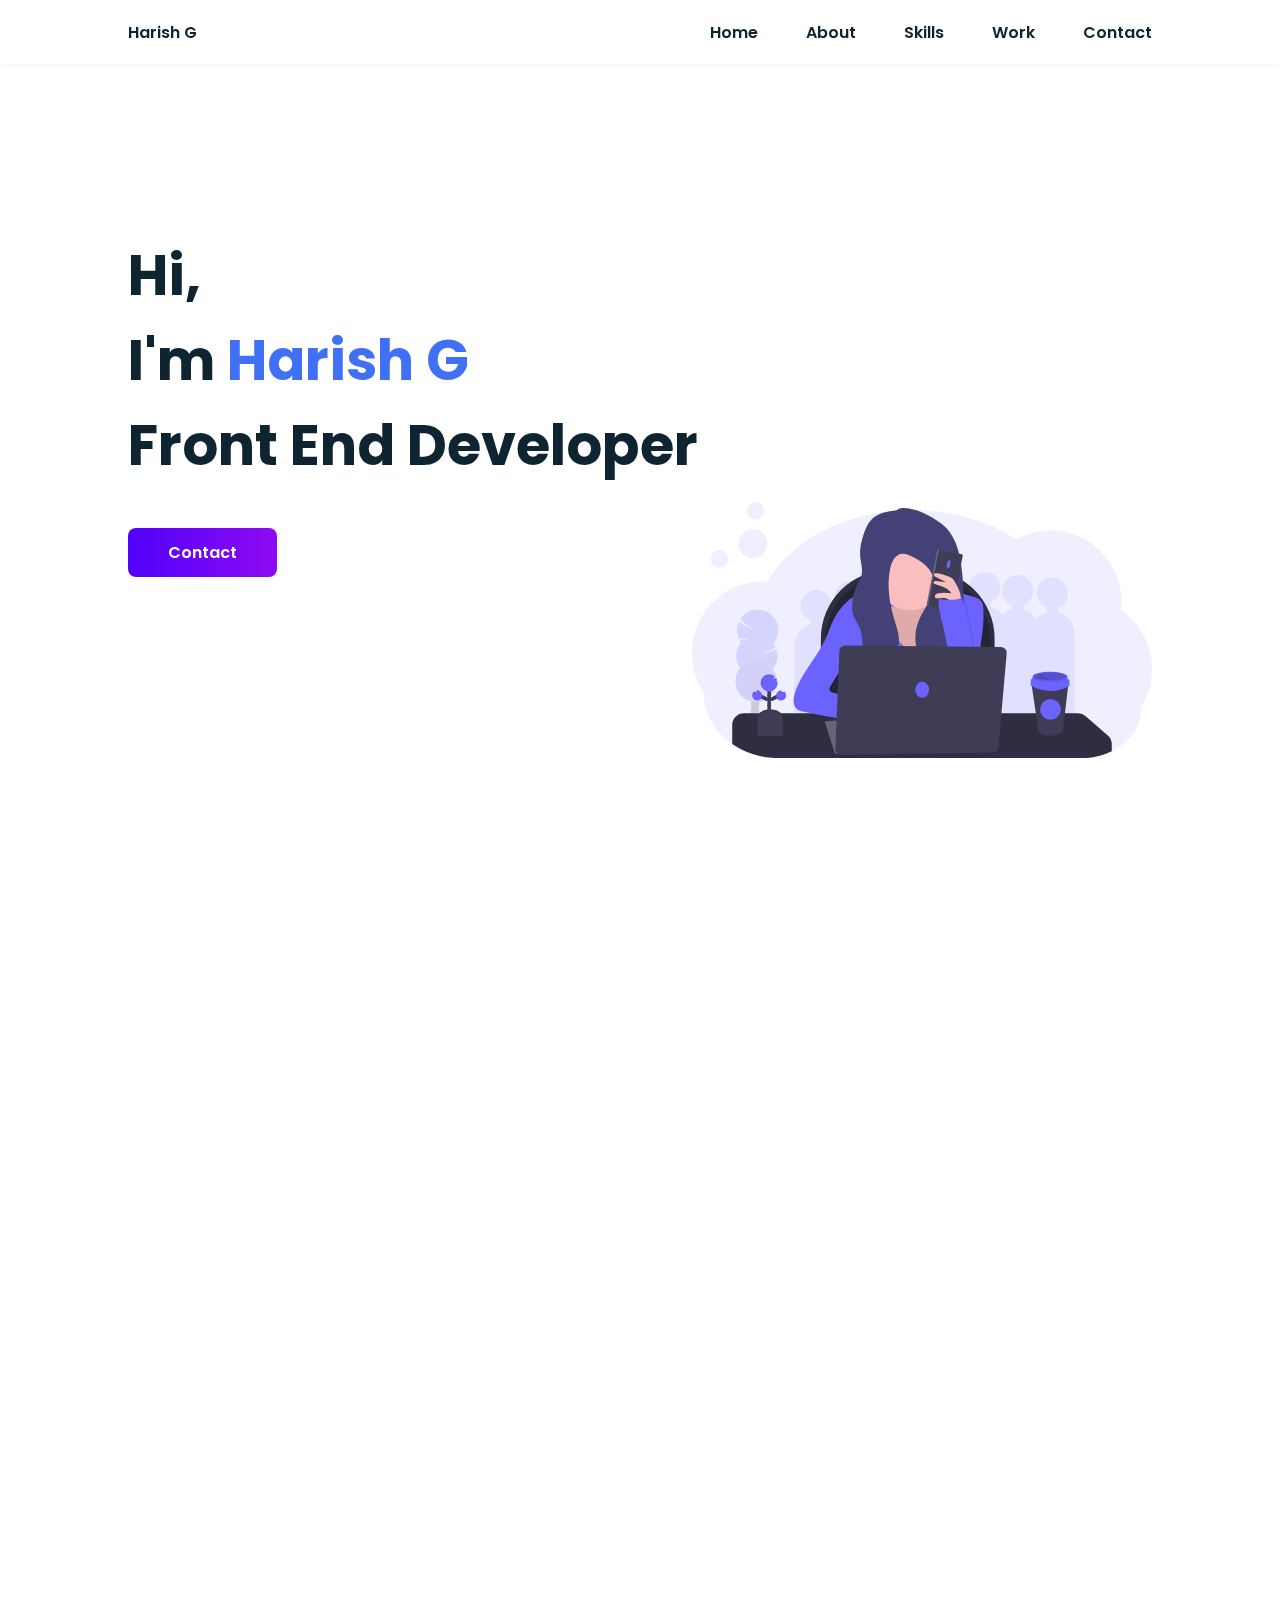
<file: Task 2 - Portfolio/index.html>
<!DOCTYPE html>
<html lang="en">
  <head>
    <meta charset="UTF-8" />
    <meta http-equiv="X-UA-Compatible" content="IE=edge" />
    <meta name="viewport" content="width=device-width, initial-scale=1.0" />
    <title>Harish G Portfolio</title>
    <link rel="stylesheet" href="./assets/css/styles.css" />
    <link
      rel="stylesheet"
      href="https://unpkg.com/boxicons@latest/css/boxicons.min.css"
    />
    <link href="https://unpkg.com/aos@2.3.1/dist/aos.css" rel="stylesheet" />
  </head>
  <body>
    <!-- Header Section -->
    <header class="header">
      <nav class="nav bd_grid">
        <div>
          <a href="#" class="nav_logo">Harish G</a>
        </div>

        <div class="nav_menu" id="nav_menu">
          <ul class="nav_list">
            <li class="nav_items">
              <a href="#home" class="nav_link active">Home</a>
            </li>
            <li class="nav_items">
              <a href="#about" class="nav_link active">About</a>
            </li>
            <li class="nav_items">
              <a href="#skills" class="nav_link active">Skills</a>
            </li>
            <li class="nav_items">
              <a href="#work" class="nav_link active">Work</a>
            </li>
            <li class="nav_items">
              <a href="#contact" class="nav_link active">Contact</a>
            </li>
          </ul>
        </div>

        <div class="nav_toggle" id="nav_toggle">
          <i class="bx bx-menu-alt-right"></i>
        </div>
      </nav>
    </header>

    <main class="main">
      <!-- HOME SECTION -->
      <section class="home bd_grid" id="home">
        <div class="home_data" data-aos="fade-down">
          <h1 class="home_title">
            Hi, <br />I'm <span class="home_title-color">Harish G</span
            ><br />Front End Developer
          </h1>
          <a href="#contact" class="button"> Contact</a>
        </div>

        <div class="home_social">
          <a href="https://www.facebook.com/harishew" class="home_social-icon" data-aos="fade-down"
            ><i class="bx bxl-facebook-circle"></i
          ></a>
          <a
            href="https://www.instagram.com/harish_g24/"
            class="home_social-icon"
            data-aos="fade-down"
            data-aos-delay="250"
            ><i class="bx bxl-instagram"></i
          ></a>
          <a
            href="https://twitter.com/harish_g24"
            class="home_social-icon"
            data-aos="fade-down"
            data-aos-delay="300"
            ><i class="bx bxl-twitter"></i
          ></a>
          <a
            href="https://github.com/VcodeGen"
            class="home_social-icon"
            data-aos="fade-down"
            data-aos-delay="350"
            ><i class="bx bxl-github"></i
          ></a>
        </div>

        <div class="home_img" data-aos="fade-down" data-aos-delay="500">
          <svg
            id="a154b3ae-224e-4b43-86b8-0ffeb27982c5"
            data-name="Layer 1"
            xmlns="http://www.w3.org/2000/svg"
            viewBox="0 0 1144 637"
          >
            <title>working remotely</title>
            <path
              d="M1172,547.81a180.56,180.56,0,0,1-26.12,93.88c0,34.62-16.14,66-42.32,88.87a144.74,144.74,0,0,1-21.08,15.28c-.3.19-.61.37-.92.55-.56.33-1.12.66-1.69,1l-.53.31h0c-2.39,1.35-4.83,2.65-7.32,3.87a165.67,165.67,0,0,1-73.76,17H245.17q-9,0-17.84-.72a211.15,211.15,0,0,1-61.06-14.14q-5.72-2.26-11.22-4.86-2.62-1.23-5.19-2.53c-1.07-.54-2.14-1.1-3.2-1.66A190.5,190.5,0,0,1,128,733.32a183.89,183.89,0,0,1-15.8-12.12C78.17,692,57.12,651.59,57.12,607A180.5,180.5,0,0,1,28,508.32c0-99.14,79.24-179.51,177-179.51,3,0,6,.09,9,.25.43,0,.85,0,1.28.06,16.48-28.09,38.51-53.9,65-76.62,72.24-61.9,177.82-100.92,295.43-100.92,98.82,0,189.15,27.55,258.34,73.07A174.18,174.18,0,0,1,920,202.1c97.74,0,177,80.37,177,179.51a184.9,184.9,0,0,1-1,18.78A180,180,0,0,1,1172,547.81Z"
              transform="translate(-28 -131.5)"
              fill="#6c63ff"
              opacity="0.1"
            />
            <path
              d="M938.69,405.47V394.74a39.05,39.05,0,1,0-29.38,0v10.73A55,55,0,0,0,883.77,421a55.08,55.08,0,0,0-31.08-22.52V387.74a39.05,39.05,0,1,0-29.38,0v10.73a55,55,0,0,0-23.21,13.16,55.08,55.08,0,0,0-29.41-20.16V380.74a39.05,39.05,0,1,0-29.38,0v10.73a55,55,0,0,0-26,16.06,55.09,55.09,0,0,0-36.57-33.06V363.74a39.05,39.05,0,1,0-29.38,0v10.73a55,55,0,0,0-40,47.77,54.62,54.62,0,0,0-16.57-7.77V403.74a39.05,39.05,0,1,0-29.38,0v10.73a55.18,55.18,0,0,0-34.66,28.7,54.58,54.58,0,0,0-15-6.7V425.74a39.05,39.05,0,1,0-29.38,0v10.73a54.29,54.29,0,0,0-14.21,6.22,55.14,55.14,0,0,0-34.41-28.22V403.74a39.05,39.05,0,1,0-29.38,0v10.73a55.1,55.1,0,0,0-35.87,31.36,55,55,0,0,0-18.75-9.36V425.74a39.05,39.05,0,1,0-29.38,0v10.73a55,55,0,0,0-40.31,53v248H392v-22h52v22H554v-22h79v-40h68v17h82v7h86v7H979v-248A55,55,0,0,0,938.69,405.47Z"
              transform="translate(-28 -131.5)"
              fill="#6c63ff"
              opacity="0.1"
            />
            <path
              d="M490.78,169h91.43A170.28,170.28,0,0,1,752.5,339.28V570a0,0,0,0,1,0,0h-432a0,0,0,0,1,0,0V339.28A170.28,170.28,0,0,1,490.78,169Z"
              fill="#2f2e41"
            />
            <path
              d="M500.78,178.28h71.43A170.28,170.28,0,0,1,742.5,348.56V560.71a0,0,0,0,1,0,0h-412a0,0,0,0,1,0,0V348.56A170.28,170.28,0,0,1,500.78,178.28Z"
              opacity="0.2"
            />
            <path
              d="M1072,734.09v17.46a165.67,165.67,0,0,1-73.76,17H245.17q-9,0-17.84-.72a211.15,211.15,0,0,1-61.06-14.14q-5.72-2.26-11.22-4.86-2.62-1.23-5.19-2.53c-1.07-.54-2.14-1.1-3.2-1.66A190.5,190.5,0,0,1,128,733.32V685.9A28.9,28.9,0,0,1,156.9,657H988.13a28.9,28.9,0,0,1,19,7.17l55,48.2A28.87,28.87,0,0,1,1072,734.09Z"
              transform="translate(-28 -131.5)"
              fill="#2f2e41"
            />
            <path
              d="M510.67,357.31q-32.71,2.16-65.17,7c-6.15.92-12.39,1.94-18,4.66a52.8,52.8,0,0,0-11.94,8.56,157.38,157.38,0,0,0-38,51.53c-5.57,12.15-9.57,25-14.82,37.25-18.69,43.75-52.59,79.53-72.32,122.82-4.27,9.37-7.87,19.15-9.3,29.34-1.48,10.54.2,22.84,8.86,29,4,2.83,8.86,4,13.62,5a1641.51,1641.51,0,0,0,181.57,29.65c-6.61-6.38-8.82-16.27-7.95-25.41s4.46-17.78,8-26.25q-51.81-11.43-103.36-24c-5.13-1.25-11.29-3.6-11.92-8.84-.32-2.67,1-5.24,2.3-7.59a407.17,407.17,0,0,1,52.4-74c0,28.06-1.39,59.75-1.39,87.82H747.35a248,248,0,0,1-6.84-48.85C739,501.24,757.1,447.89,752.4,394.24c-.44-4.95-1.12-10.05-3.71-14.29-4.47-7.32-13.39-10.35-21.59-12.85-31.44-9.56-63.54-19.23-96.4-18.48-9.77.23-19.5,1.37-29.21,2.52C571.9,354.63,540.4,355.34,510.67,357.31Z"
              transform="translate(-28 -131.5)"
              fill="#6c63ff"
            />
            <path
              d="M358.88,679.82l23.6,75.53a2.36,2.36,0,0,0,2.25,1.65H486l-24-88-101.06,7.77A2.36,2.36,0,0,0,358.88,679.82Z"
              transform="translate(-28 -131.5)"
              fill="#656478"
            />
            <path
              d="M532,389.79c-4.4,2.53-9.53,3.44-14.53,4.31l-32.27,5.6c-6.28,1.09-12.89,2.33-17.73,6.48-9.9,8.47-7.76,24.06-4.76,36.74l6,25.44c4.52,19.12,9.14,38.47,18.41,55.79,16.19,30.23,45.89,52,78.55,62.49,11.67,3.75,24,6.19,36.18,4.85,23.86-2.62,44.27-19.63,56.85-40.08s18.57-44.17,24.06-67.55c5.27-22.38,10.28-45.08,9.94-68.08-.1-7.16-.82-14.64-4.64-20.71-8.37-13.33-27.34-14.33-42.89-11.87-2.42.39-4.93.81-7.26.08-7-2.18-7.16-11.79-10.16-18.46-5.67-12.58-22.49-14.81-36.24-13.67s-35.16,2.61-47.14,10.4C532.85,369,545.51,382,532,389.79Z"
              transform="translate(-28 -131.5)"
              fill="#fbbebe"
            />
            <path
              d="M532,389.79c-4.4,2.53-9.53,3.44-14.53,4.31l-32.27,5.6c-6.28,1.09-12.89,2.33-17.73,6.48-9.9,8.47-7.76,24.06-4.76,36.74l6,25.44c4.52,19.12,9.14,38.47,18.41,55.79,16.19,30.23,45.89,52,78.55,62.49,11.67,3.75,24,6.19,36.18,4.85,23.86-2.62,44.27-19.63,56.85-40.08s18.57-44.17,24.06-67.55c5.27-22.38,10.28-45.08,9.94-68.08-.1-7.16-.82-14.64-4.64-20.71-8.37-13.33-27.34-14.33-42.89-11.87-2.42.39-4.93.81-7.26.08-7-2.18-7.16-11.79-10.16-18.46-5.67-12.58-22.49-14.81-36.24-13.67s-35.16,2.61-47.14,10.4C532.85,369,545.51,382,532,389.79Z"
              transform="translate(-28 -131.5)"
              opacity="0.1"
            />
            <path
              d="M505.29,418.45c4.88,10.24,8.54,21.1,14.44,30.79,4.69,7.7,10.7,14.49,16.68,21.24C551.9,488,567.59,505.66,586.76,519a222.93,222.93,0,0,1,55.37-109c8.26-8.87,18.6-17.61,30.72-17.28,7.52.21,14.46,3.94,20.72,8.09,7,4.63,13.62,10,18.65,16.67,7.95,10.62,11.38,24.07,12,37.32s-1.44,26.47-3.48,39.57l-10.5,67.71c-.61,3.92-1.46,8.25-4.66,10.6a14.67,14.67,0,0,1-6,2.16c-38.17,7.43-77.51,2.61-116.4,2.23-43-.41-87.19,4.49-127.92-9.19-2.13-.72-4.34-1.55-5.78-3.26a12.06,12.06,0,0,1-2-4.31c-9.49-30.72-1.88-63.73,3.75-95.38a748.38,748.38,0,0,0,9.51-75.78c.17-2.29,25.33,2.77,28.14,4.39C496.53,398.07,501.61,410.73,505.29,418.45Z"
              transform="translate(-28 -131.5)"
              fill="#6c63ff"
            />
            <g opacity="0.2">
              <path
                d="M194.87,668.29c0,.46-.05.91-.1,1.35q-5.72-2.26-11.22-4.86a9.1,9.1,0,0,1-5.19-2.53c-1.07-.54-2.14-1.1-3.2-1.66a13.68,13.68,0,0,1,.81-1.46c2.06-3.26,5.19-5.3,8.64-5.19s6.44,2.34,8.29,5.71A16.87,16.87,0,0,1,194.87,668.29Z"
                transform="translate(-28 -131.5)"
                fill="#3f3d56"
              />
              <path
                d="M195.41,651.17a16.88,16.88,0,0,1-2.51,8.48c-2.06,3.25-5.19,5.29-8.64,5.18l-.71-.05a9.1,9.1,0,0,1-5.19-2.53,12.53,12.53,0,0,1-2.39-3.12,17.55,17.55,0,0,1,.54-17.12c2.06-3.26,5.19-5.3,8.64-5.19s6.44,2.34,8.29,5.71A16.87,16.87,0,0,1,195.41,651.17Z"
                transform="translate(-28 -131.5)"
                fill="#3f3d56"
              />
              <ellipse
                cx="185.25"
                cy="633.7"
                rx="14.01"
                ry="10.7"
                transform="translate(-481.98 667.38) rotate(-88.19)"
                fill="#3f3d56"
              />
              <ellipse
                cx="185.79"
                cy="616.59"
                rx="14.01"
                ry="10.7"
                transform="translate(-464.35 651.34) rotate(-88.19)"
                fill="#3f3d56"
              />
              <ellipse
                cx="186.33"
                cy="599.47"
                rx="14.01"
                ry="10.7"
                transform="translate(-446.72 635.3) rotate(-88.19)"
                fill="#3f3d56"
              />
              <path
                d="M150,481.05a49.66,49.66,0,0,1-3.8-6l28.26-3.73L144,470.6a51.38,51.38,0,0,1,.31-40.64l40.12,22.44-36.75-28.84a51.28,51.28,0,1,1,82.84,60,51.12,51.12,0,0,1,5.55,9.53L199,510.93l39.33-11.83A51.34,51.34,0,0,1,228.53,547,51.28,51.28,0,1,1,148,544.43a51.28,51.28,0,0,1,2-63.38Z"
                transform="translate(-28 -131.5)"
                fill="#6c63ff"
              />
              <path
                d="M240.5,515.62a51.06,51.06,0,0,1-12,31.35A51.28,51.28,0,1,1,148,544.43C141.37,535.49,240.68,509.87,240.5,515.62Z"
                transform="translate(-28 -131.5)"
                opacity="0.1"
              />
            </g>
            <circle
              cx="68.02"
              cy="141.18"
              r="21.63"
              fill="#6c63ff"
              opacity="0.1"
            />
            <circle
              cx="158.17"
              cy="21.63"
              r="21.63"
              fill="#6c63ff"
              opacity="0.1"
            />
            <circle
              cx="150.84"
              cy="103.76"
              r="36.25"
              fill="#6c63ff"
              opacity="0.1"
            />
            <circle cx="543" cy="185.5" r="84" fill="#fbbebe" />
            <path
              d="M536.88,152.17c-22.41,2.84-46.6,6.59-62.44,22.69-8.86,9-14.05,21-18.32,32.88-6.62,18.5-11.55,38-10,57.63,1.38,17.56,7.88,35.52,2.62,52.34-2.42,7.74-7.17,14.5-10.86,21.71-6.84,13.39-10.06,28.4-11.24,43.39-.82,10.31-.66,20.92,2.73,30.69,3.61,10.4,10.65,19.25,15.11,29.31,6.6,14.86,7.26,31.58,7.77,47.83s.94,32.39,1.32,48.58c.24,10.18.26,21.08-5.37,29.57,20.79-8.33,41.87-16.83,59.66-30.43s32.19-33.21,34.49-55.49c1.86-18.06-4.24-35.86-9.5-53.24-13-43-21.4-88.84-11.94-132.75,3.41-15.81,11.7-33.46,27.61-36.37,9.71-1.77,19.4,2.66,28.15,7.24,20.68,10.82,42,24.82,49.7,46.85,7,19.92,1.11,42.11-8,61.13s-21.51,36.51-28.59,56.39c-10.87,30.5-7.81,66.21,10.25,93.08s51.43,43.4,83.52,39.06c-2.51-10.84-10.38-19.6-14.6-29.9-7.67-18.71-2.5-40.23,5.75-58.69S694.21,440,699.37,420.4c3.64-13.8,4.08-28.22,4.06-42.49,0-22.46-1.11-44.93-3.27-67.29s-5.46-45-12.58-66.51c-5.72-17.25-14.05-33.93-26.51-47.16-13.26-14.09-30.52-23.64-47.47-33-10.14-5.58-20.5-11.23-31.88-13.32-9-1.65-18.46-4-27.64-4.15C547.84,146.39,541.28,147.74,536.88,152.17Z"
              transform="translate(-28 -131.5)"
              fill="#434175"
            />
            <rect
              x="624.01"
              y="254.09"
              width="60.85"
              height="141.74"
              rx="2.9"
              transform="translate(45.9 -250.24) rotate(10.98)"
              fill="#656478"
            />
            <rect
              x="628.09"
              y="254.88"
              width="60.85"
              height="141.74"
              rx="2.9"
              transform="translate(46.13 -251) rotate(10.98)"
              fill="#3f3d56"
            />
            <ellipse
              cx="666.17"
              cy="286.29"
              rx="10.05"
              ry="4.15"
              transform="translate(230.2 754.21) rotate(-79.02)"
              fill="#6c63ff"
            />
            <path
              d="M683,332.5c-2.64-4.67-5.46-9.5-9.91-12.49a35,35,0,0,0-8.18-3.67c-9.69-3.39-19.54-6.81-29.79-7.35-1.67-.08-3.58,0-4.67,1.28-2.24,2.63,1.31,6.21,4.38,7.8l24.42,12.65-22.51-2.38c-3.27-.35-7.93.54-7.69,3.82.16,2.15,2.52,3.32,4.56,4,14.45,5,31.15,8.92,39.06,22-10.54-1-21.31-2-31.64.32-2.83.64-5.76,1.63-7.61,3.86s-2.06,6,.27,7.77c1.44,1.07,3.38,1.1,5.18,1,7.33-.35,14.85-1.81,21.89.28s13.29,9.47,10.86,16.39c6.24.56,13.62,0,19.39-2.69,6.36-3,6.21-8.64,5.82-15.44C696,356.33,689.39,343.9,683,332.5Z"
              transform="translate(-28 -131.5)"
              fill="#fbbebe"
            />
            <path
              d="M676.69,550.49a1125.21,1125.21,0,0,0-23-116.92c-5-20-10.68-40.34-9.25-60.92,20.66,2.63,39.17,4.58,58.21-3.86.31,10.81,8.15,20,11,30.45,1.91,7,1.19,14.41,1.94,21.62s3,14.2,4.93,21.21a260.23,260.23,0,0,1,6.63,106.74C709.48,550.91,694.32,553.22,676.69,550.49Z"
              transform="translate(-28 -131.5)"
              opacity="0.1"
            />
            <path
              d="M673.69,550.49a1125.21,1125.21,0,0,0-23-116.92c-5-20-10.68-40.34-9.25-60.92,20.66,2.63,39.17,4.58,58.21-3.86.31,10.81,8.15,20,11,30.45,1.91,7,1.19,14.41,1.94,21.62s3,14.2,4.93,21.21a260.23,260.23,0,0,1,6.63,106.74C706.48,550.91,691.32,553.22,673.69,550.49Z"
              transform="translate(-28 -131.5)"
              fill="#6c63ff"
            />
            <path
              d="M384.63,745.27l9.79-242.87a14.86,14.86,0,0,1,15-14.26l386.52,3.7A14.86,14.86,0,0,1,810.59,508L790.17,740.67a14.86,14.86,0,0,1-14.55,13.56l-375.88,6.5A14.87,14.87,0,0,1,384.63,745.27Z"
              transform="translate(-28 -131.5)"
              fill="#3f3d56"
            />
            <ellipse cx="572.5" cy="467" rx="17" ry="20" fill="#6c63ff" />
            <path
              d="M964,584.76l-.8,6.86-13,110.86c-33.89,23.63-60.25.92-60.48,0L873.34,591.1l-.93-6.34Z"
              transform="translate(-28 -131.5)"
              fill="#3f3d56"
            />
            <path
              d="M964,584.76l-.8,6.86c-38.18,22.2-78.91,4.92-89.86-.52l-.93-6.34Z"
              transform="translate(-28 -131.5)"
              opacity="0.1"
            />
            <path
              d="M870.5,578.74v10s50.5,29.36,96,0v-10Z"
              transform="translate(-28 -131.5)"
              fill="#6c63ff"
            />
            <path
              d="M876.37,565.53s-1.47,6.75-5.87,7.34v8.51h96v-7.63s-5.87-1.47-5-8.22Z"
              transform="translate(-28 -131.5)"
              fill="#6c63ff"
            />
            <ellipse
              cx="890.21"
              cy="434.76"
              rx="43.3"
              ry="12.48"
              fill="#6c63ff"
            />
            <ellipse
              cx="890.21"
              cy="434.76"
              rx="43.3"
              ry="12.48"
              opacity="0.1"
            />
            <path
              d="M956.22,565.53c0,5-16.42,9.1-36.69,9.1h-1.08c-13.61-.1-25.37-2-31.37-4.84-2.71-1.28-4.25-2.73-4.25-4.26,0-2.54,4.2-4.84,11-6.49a113.49,113.49,0,0,1,25.73-2.61C939.8,556.43,956.22,560.5,956.22,565.53Z"
              transform="translate(-28 -131.5)"
              opacity="0.1"
            />
            <path
              d="M918.45,574.63c-13.61-.1-25.37-2-31.37-4.84h0L893.8,559Z"
              transform="translate(-28 -131.5)"
              opacity="0.1"
            />
            <path
              d="M880.1,566.23c-.52-.11-1.21.07-1.31.59a1.27,1.27,0,0,0,.2.75,10.67,10.67,0,0,0,4.78,4.09,2.85,2.85,0,0,0,1.09.35,1,1,0,0,0,1-.52,1.13,1.13,0,0,0-.07-.93,4.13,4.13,0,0,0-1.24-1.36C883.21,568.15,881.84,566.52,880.1,566.23Z"
              transform="translate(-28 -131.5)"
              opacity="0.1"
            />
            <circle cx="891.67" cy="515.79" r="25.83" fill="#6c63ff" />
            <path
              d="M188.33,515.85h12.11a25,25,0,0,1,25,25V578a0,0,0,0,1,0,0H163.33a0,0,0,0,1,0,0V540.85A25,25,0,0,1,188.33,515.85Z"
              fill="#3f3d56"
            />
            <path
              d="M188.33,515.85h12.11a25,25,0,0,1,25,25V578a0,0,0,0,1,0,0H163.33a0,0,0,0,1,0,0V540.85A25,25,0,0,1,188.33,515.85Z"
              opacity="0.1"
            />
            <circle cx="191.9" cy="524.55" r="4.97" fill="#3f3d56" />
            <circle cx="191.9" cy="518.34" r="4.97" fill="#3f3d56" />
            <circle cx="191.9" cy="512.12" r="4.97" fill="#3f3d56" />
            <circle cx="191.9" cy="505.91" r="4.97" fill="#3f3d56" />
            <circle cx="191.9" cy="499.7" r="4.97" fill="#3f3d56" />
            <circle cx="191.9" cy="493.49" r="4.97" fill="#3f3d56" />
            <circle cx="191.9" cy="487.28" r="4.97" fill="#3f3d56" />
            <circle cx="199.36" cy="489.76" r="4.97" fill="#3f3d56" />
            <circle cx="204.33" cy="487.28" r="4.97" fill="#3f3d56" />
            <circle cx="209.3" cy="484.79" r="4.97" fill="#3f3d56" />
            <circle cx="191.9" cy="481.07" r="4.97" fill="#3f3d56" />
            <circle cx="191.9" cy="474.86" r="4.97" fill="#3f3d56" />
            <circle cx="191.9" cy="468.64" r="4.97" fill="#3f3d56" />
            <circle cx="191.9" cy="462.43" r="4.97" fill="#3f3d56" />
            <path
              d="M240.5,577.91c-1.23.18-2.47.31-3.71.39A28.56,28.56,0,0,0,240,575a21.22,21.22,0,0,0-3-5.83,10.22,10.22,0,0,1-4,1.26c-1.23.18-2.47.31-3.71.4,1.63-1.33,3.15-3.33,4.75-5a21.09,21.09,0,1,0,6.61,12Z"
              transform="translate(-28 -131.5)"
              fill="#6c63ff"
            />
            <path
              d="M257.11,602.6a9.68,9.68,0,0,1-4.18,1.39c-1.23.18-2.47.32-3.71.4a36.4,36.4,0,0,0,3.68-3.82,12.44,12.44,0,1,0,4.21,2Z"
              transform="translate(-28 -131.5)"
              fill="#6c63ff"
            />
            <circle cx="184.45" cy="489.76" r="4.97" fill="#3f3d56" />
            <circle cx="179.48" cy="487.28" r="4.97" fill="#3f3d56" />
            <circle cx="174.51" cy="484.79" r="4.97" fill="#3f3d56" />
            <path
              d="M182.7,602.6a9.64,9.64,0,0,0,4.18,1.39c1.23.18,2.47.32,3.71.4a35.42,35.42,0,0,1-3.68-3.82,12.44,12.44,0,1,1-4.21,2Z"
              transform="translate(-28 -131.5)"
              fill="#6c63ff"
            />
            <path
              d="M188.33,519.58h12.11a25,25,0,0,1,25,25v32.87a4.24,4.24,0,0,1-4.24,4.24H167.57a4.24,4.24,0,0,1-4.24-4.24V544.58a25,25,0,0,1,25-25Z"
              fill="#3f3d56"
            />
            <g opacity="0.1">
              <path
                d="M240.88,579.27a18.83,18.83,0,0,1-1.6,1.52c.57,0,1.13-.09,1.7-.15C241,580.18,240.93,579.72,240.88,579.27Z"
                transform="translate(-28 -131.5)"
              />
              <path
                d="M231.82,573.33c1.25-.08,2.48-.21,3.72-.39a12,12,0,0,0,3.23-.88,21.28,21.28,0,0,0-1.74-2.87,7.52,7.52,0,0,1-2,.85A28.79,28.79,0,0,1,231.82,573.33Z"
                transform="translate(-28 -131.5)"
              />
              <path
                d="M201.27,584a21.08,21.08,0,0,1,32.5-17.76l.32-.34a21.1,21.1,0,1,0-27.82,31.73A21,21,0,0,1,201.27,584Z"
                transform="translate(-28 -131.5)"
              />
            </g>
            <g opacity="0.1">
              <path
                d="M249.22,606.87c1.24-.08,2.48-.21,3.71-.39a9.7,9.7,0,0,0,4.18-1.4,12.43,12.43,0,0,1,5,8.8,11.38,11.38,0,0,0,.07-1.31,12.38,12.38,0,0,0-5-10,9.68,9.68,0,0,1-4.18,1.39l-1,.13A25.37,25.37,0,0,1,249.22,606.87Z"
                transform="translate(-28 -131.5)"
              />
              <path
                d="M249.72,602.63a10.19,10.19,0,0,1,1.24.09c.65-.69,1.29-1.43,1.94-2.15a12.4,12.4,0,0,0-15.6,12c0,.42,0,.83.06,1.24A12.42,12.42,0,0,1,249.72,602.63Z"
                transform="translate(-28 -131.5)"
              />
            </g>
            <g opacity="0.1">
              <path
                d="M190.59,606.87c-1.24-.08-2.48-.21-3.71-.39a9.65,9.65,0,0,1-4.18-1.4,12.43,12.43,0,0,0-5,8.8,11.38,11.38,0,0,1-.07-1.31,12.38,12.38,0,0,1,5-10,9.64,9.64,0,0,0,4.18,1.39l1,.13A23.67,23.67,0,0,0,190.59,606.87Z"
                transform="translate(-28 -131.5)"
              />
              <path
                d="M190.09,602.63a10.36,10.36,0,0,0-1.25.09c-.64-.69-1.28-1.43-1.93-2.15a12.4,12.4,0,0,1,15.6,12c0,.42,0,.83-.06,1.24A12.42,12.42,0,0,0,190.09,602.63Z"
                transform="translate(-28 -131.5)"
              />
            </g>
          </svg>
        </div>
      </section>

      <!-- ABOUT SECTION -->
      <section class="about section" id="about">
        <h2 class="section-title" data-aos="fade-down">About</h2>

        <div class="about_container bd_grid">
          <div class="about_img" data-aos="fade-down" data-aos-delay="50">
            <svg
              id="fe80fb2b-bcaf-407e-919b-306adc32f78b"
              data-name="Layer 1"
              xmlns="http://www.w3.org/2000/svg"
              viewBox="0 0 1032 741.75278"
            >
              <title>profile</title>
              <line
                y1="741.25278"
                x2="166"
                y2="741.25278"
                fill="none"
                stroke="#3f3d56"
                stroke-miterlimit="10"
              />
              <rect
                x="243"
                y="127.75278"
                width="737"
                height="499"
                rx="19.39764"
                fill="#f2f2f2"
              />
              <rect
                x="220.5"
                y="96.25278"
                width="737"
                height="499"
                rx="19.39764"
                fill="none"
                stroke="#3f3d56"
                stroke-miterlimit="10"
              />
              <line
                x1="220.5"
                y1="144.09298"
                x2="957.5"
                y2="144.09298"
                fill="none"
                stroke="#3f3d56"
                stroke-miterlimit="10"
              />
              <rect
                x="661"
                y="256.25278"
                width="201"
                height="31"
                rx="7.09252"
                fill="#6c63ff"
                opacity="0.3"
              />
              <rect
                x="622.5"
                y="342.25278"
                width="278"
                height="25"
                rx="7.09252"
                fill="#6c63ff"
                opacity="0.3"
              />
              <rect
                x="622.5"
                y="410.25278"
                width="278"
                height="25"
                rx="7.09252"
                fill="#6c63ff"
                opacity="0.3"
              />
              <rect
                x="622.5"
                y="478.25278"
                width="278"
                height="25"
                rx="7.09252"
                fill="#6c63ff"
                opacity="0.3"
              />
              <rect
                x="671"
                y="246.25278"
                width="201"
                height="31"
                rx="7.09252"
                fill="none"
                stroke="#3f3d56"
                stroke-miterlimit="10"
              />
              <rect
                x="632.5"
                y="332.25278"
                width="278"
                height="25"
                rx="7.09252"
                fill="none"
                stroke="#3f3d56"
                stroke-miterlimit="10"
              />
              <rect
                x="632.5"
                y="400.25278"
                width="278"
                height="25"
                rx="7.09252"
                fill="none"
                stroke="#3f3d56"
                stroke-miterlimit="10"
              />
              <rect
                x="632.5"
                y="468.25278"
                width="278"
                height="25"
                rx="7.09252"
                fill="none"
                stroke="#3f3d56"
                stroke-miterlimit="10"
              />
              <circle
                cx="276.5"
                cy="126.25278"
                r="15"
                fill="#6c63ff"
                opacity="0.3"
              />
              <circle
                cx="318.5"
                cy="126.25278"
                r="15"
                fill="#6c63ff"
                opacity="0.3"
              />
              <circle
                cx="360.5"
                cy="126.25278"
                r="15"
                fill="#6c63ff"
                opacity="0.3"
              />
              <circle
                cx="282.5"
                cy="120.25278"
                r="15"
                fill="none"
                stroke="#3f3d56"
                stroke-miterlimit="10"
              />
              <circle
                cx="324.5"
                cy="120.25278"
                r="15"
                fill="none"
                stroke="#3f3d56"
                stroke-miterlimit="10"
              />
              <circle
                cx="366.5"
                cy="120.25278"
                r="15"
                fill="none"
                stroke="#3f3d56"
                stroke-miterlimit="10"
              />
              <path
                d="M537.854,653.37916c-2.51135-11.56848-3.17724-27.36932-2.33252-38.36047,0,0-12.69836-55.78644-22.68994-60.99133l-.00305.003c-.153.19678-5.00195,6.55383-5.61706,26.22443-.62452,19.98284-7.69971,33.09655-7.69971,33.09655s2.28955,24.90766.98047,40.02777Z"
                transform="translate(-84.5 -79.12639)"
                fill="#6c63ff"
              />
              <path
                d="M630.22827,298.37916H399.77173A23.77169,23.77169,0,0,0,376,322.15083V629.6075a23.77168,23.77168,0,0,0,23.77173,23.77166h80.855c-2.7002-11.19934-6.057-28.69067-2.65735-40.85241l-.00159-.008.0022.00525c.15869-.56757.32727-1.12738.51611-1.67047a63.49747,63.49747,0,0,0,2.29175-24.35407,50.6095,50.6095,0,0,0,0-21.23175c-2.4978-11.65564-4.24634-23.10522-4.24634-23.10522s-1.377-15.40234-.1748-24.84424c.02661-.2074.05762-.404.08667-.60541-.42432-.09655-.66235-.15228-.66235-.15228s3.53881-16.02789,4.78759-26.22748c.29493-2.40783.683-5.46032,1.10315-8.71478a20.93993,20.93993,0,0,1-3.3927-.86035c-11.24035-3.9549-14.779-39.75751-14.779-39.75751V429.656s-3.74683-17.38092,9.36694-25.08258c12.62793-7.41644,17.66968-9.44617,18.02613-9.58643.09619-.06878.19018-.13128.28833-.20727a11.06127,11.06127,0,0,0,3.28967-4.23371q.02619-.42873.01233-.85211c-.21326-4.06665-3.04419-7.76507-5.73047-10.99225q-3.43653-4.12857-6.87341-8.25726a8.07194,8.07194,0,0,1-1.77027-2.86487,6.604,6.604,0,0,1-.187-1.80389q-.00275-.33691.004-.673.056-3.07836.16724-6.15545c.06445-1.79224.51562-4.05353,2.27075-4.42182.91284-.19159,2.12109.14246,2.60364-.65576a1.56534,1.56534,0,0,0,.11682-1.06054c-.00586.02661-.00733.05444-.015.0805-.00586-.03339-.01159-.06695-.01782-.09985a22.43656,22.43656,0,0,1-.65051-4.38636,5.84207,5.84207,0,0,1,.282-1.96984c1.01672-2.97516,4.51782-4.196,7.61133-4.75727,3.09375-.56134,6.56653-1.04425,8.5083-3.51709a26.9506,26.9506,0,0,1,1.68884-2.37384,6.62979,6.62979,0,0,1,3.16589-1.59674,17.49792,17.49792,0,0,1,11.50623,1.02118c1.49646.68286,2.99963,1.60248,4.64124,1.49841,1.70507-.108,3.16162-1.3081,4.84509-1.60009,2.71911-.47156,5.31872,1.56567,6.65869,3.97827a9.85108,9.85108,0,0,1,1.23279,5.02313,6.912,6.912,0,0,1-1.76416,4.74109c-1.17017,1.24145-2.91626,2.09418-3.4021,3.72955-.198.66565-.152,1.38257-.32691,2.05457-.02185.084-.05737.16241-.08606.24365.03211.04169.06714.08112.09888.123a21.231,21.231,0,0,1-10.33215,33.01928c-.00794.21058-.01624.42133-.01514.63306a9.173,9.173,0,0,0,2.8396,7.0647l18.54724,7.606s11.16565-1.3534,15.19495,15.30957a28.82628,28.82628,0,0,1,.68982,8.45746c-.14636,2.51251.19507,6.93573,3.05725,12.66,4.57934,9.15881,3.53857,30.18237-5.82837,32.26392-8.87231,1.97161-12.32361,1.14331-12.66382,1.05023l-.02014.3681c.14612,3.94489,1.55029,37.969,6.64758,42.086,1.40955,1.13849,1.14026,1.90753-.01635,2.42578l.0028.00336s.0094.21856.03113.612c.15308,2.48846.93994,11.96472,4.35254,17.357,3.956,6.24457,3.54077,42.25739,3.54077,42.25739l2.70386,21.23181s-1.66419,13.11371,0,15.4024c.94556,1.29785,2.09057,21.40351,2.905,38.56964h69.53027A23.77168,23.77168,0,0,0,654,629.6075V322.15083A23.77169,23.77169,0,0,0,630.22827,298.37916Z"
                transform="translate(-84.5 -79.12639)"
                fill="#6c63ff"
              />
              <rect
                x="267.5"
                y="192.25278"
                width="278"
                height="355"
                rx="23.77165"
                fill="none"
                stroke="#3f3d56"
                stroke-miterlimit="10"
              />
              <path
                d="M185.32419,400.757S176,398,174,401s2.72669,24.7477,2.72669,24.7477l20.54589,1.24859-7.17022-18.10653Z"
                transform="translate(-84.5 -79.12639)"
                fill="#2f2e41"
              />
              <path
                d="M113.44417,579.34709s18.69466,41.04232,4.29762,39.753-19.98395-39.753-19.98395-39.753Z"
                transform="translate(-84.5 -79.12639)"
                fill="#a0616a"
              />
              <path
                d="M235.71128,575.07127s-8.20129,44.34751,5.45523,39.61078,9.76437-43.40874,9.76437-43.40874Z"
                transform="translate(-84.5 -79.12639)"
                fill="#a0616a"
              />
              <path
                d="M181.34664,390.46647s-.21488,20.6286,7.73573,21.703-4.51251,12.03335-4.51251,12.03335l-14.18216,2.79346L149.974,425.49212l-9.025-11.60359s15.90121-7.52084,9.025-30.9429Z"
                transform="translate(-84.5 -79.12639)"
                fill="#a0616a"
              />
              <path
                d="M181.34664,390.46647s-.21488,20.6286,7.73573,21.703-4.51251,12.03335-4.51251,12.03335l-14.18216,2.79346L149.974,425.49212l-9.025-11.60359s15.90121-7.52084,9.025-30.9429Z"
                transform="translate(-84.5 -79.12639)"
                opacity="0.1"
              />
              <path
                d="M217.87645,564.95005s10.09942,21.703,2.14881,89.82036c0,0,2.3637,24.0667.42977,28.5792s-17.83515,65.75367-17.83515,65.75367-20.41371,4.5125-23.20717-9.025c0,0,2.79346-19.33931,2.57857-22.34765s4.51251-35.88516,4.51251-35.88516l-9.66966-63.60485-7.306,57.37329s0,16.54586-2.36369,20.19884,0,77.14236,0,77.14236,6.66132,11.17383-3.4381,11.38871-19.12443-.21488-19.984-7.306-1.28929-14.18216-3.4381-18.47979-4.94227-53.50543-4.29762-70.69593-14.18216-105.50669-9.45478-114.74659S217.87645,564.95005,217.87645,564.95005Z"
                transform="translate(-84.5 -79.12639)"
                fill="#2f2e41"
              />
              <circle cx="85.8877" cy="293.29006" r="25.78575" fill="#a0616a" />
              <path
                d="M144.60195,414.31829s15.68633,11.60359,38.46374,2.3637c0,0,7.52084-3.653,6.8762-9.2399s15.68633,44.91018,15.68633,44.91018l16.54586,87.88643-.85953,35.88517s-7.306-3.653-30.08337,4.51251-59.95187-9.2399-59.95187-9.2399l1.28929-92.18405,1.28928-53.72031,3.4381-11.81847S139.015,410.45043,144.60195,414.31829Z"
                transform="translate(-84.5 -79.12639)"
                fill="#f2f2f2"
              />
              <path
                d="M182.06324,399.89323s3.79591-.61662,7.44889,5.18517,12.24823,9.45477,12.24823,9.45477,20.84348,1.28929,23.85182,12.46312,10.52918,26.43039,14.18216,54.57983,10.95894,73.05963,12.03335,76.71261-1.50417,14.8268,1.50417,18.2649-21.27325,3.4381-21.27325,3.4381-2.14881-17.62026-3.653-17.62026-1.0744,11.81847.42977,20.41372-10.95895,0-10.95895,0-9.66965-39.32327-18.90955-74.77867S184.355,452.99692,186.074,445.04631s6.44644-30.728,3.00834-32.87683S182.06324,399.89323,182.06324,399.89323Z"
                transform="translate(-84.5 -79.12639)"
                fill="#2f2e41"
              />
              <path
                d="M151.07551,399.87428s-5.614,3.05531-19.7962,13.15473-23.85182,17.83514-23.85182,17.83514-5.58691,4.29762-9.025,29.86849S87.22865,552.48693,90.237,560.8673s4.08275,13.32264,3.00834,18.26491,22.56253,4.72739,22.99229,3.653-.64464-20.6286.42977-21.05836,6.87619,11.60359,7.9506,21.703,13.53752,18.05,16.331,18.05,17.1905-58.23282,17.40538-97.98585-4.72739-73.2745-8.38037-78.00189S151.07551,399.87428,151.07551,399.87428Z"
                transform="translate(-84.5 -79.12639)"
                fill="#2f2e41"
              />
              <path
                d="M188.86748,751.03721s1.71905-4.72739,7.73573-3.22322,10.09942-3.86786,10.09942-3.86786,3.22322-.42977,1.0744,3.653-3.86786,6.8762-3.86786,6.8762,12.89288,29.43873,4.51251,36.52981-18.05,2.79346-18.05,2.79346-9.45477-6.66132-9.025-24.28159c0,0-.42976-5.58691-5.58691-14.61192s-9.025-22.77741-2.79346-25.356,7.83546-2.67436,7.83546-2.67436-2.916,13.33721,4.61624,17.99776Z"
                transform="translate(-84.5 -79.12639)"
                fill="#3f3d56"
              />
              <path
                d="M148.89957,784.3438s-5.15715-9.66966,3.4381-10.74406,17.83515-1.71905,17.40538,2.79345-1.50417,11.38871-1.50417,11.38871l1.50417,4.94227s.42977,12.24823,1.93393,13.7524,9.66966,14.397-7.73572,14.397-22.56253-1.93393-21.05836-6.01667,1.93393-24.28158,1.93393-24.28158Z"
                transform="translate(-84.5 -79.12639)"
                fill="#3f3d56"
              />
              <path
                d="M162.22221,351.78785s12.03335,3.22322,18.26491,4.51251,5.58691-2.3637,5.58691-2.3637,8.16549,1.07441,7.73572.21488,3.4381-5.372-1.0744-10.52918-3.22322-9.025-3.22322-9.025h-3.86786l-1.07441-1.50417h-6.01668s-4.5125-1.71905-16.331,0-27.93456,2.14881-29.22385,9.2399-7.95061,15.90121-5.58691,19.98395,15.90121,20.84348,17.1905,27.93456,7.30933,8.66659,7.09277,4.22585-6.23325-19.91218-1.0761-20.55682S164.5859,360.16822,162.22221,351.78785Z"
                transform="translate(-84.5 -79.12639)"
                fill="#2f2e41"
              />
              <path
                d="M1019.38065,86.58377a22.982,22.982,0,0,0-19.80994,13.851c-4.9535,11.97382,1.42449,26.03885,10.999,34.77028s21.87358,13.72225,33.04831,20.28234c15.00952,8.81128,28.4968,21.04282,36.00691,36.74386s8.30888,35.15009-.51891,50.14991c-8.1937,13.9224-23.09255,22.2549-37.30219,29.9397"
                transform="translate(-84.5 -79.12639)"
                fill="none"
                stroke="#3f3d56"
                stroke-miterlimit="10"
              />
              <ellipse cx="947.5" cy="8.5" rx="17.5" ry="8.5" fill="#6c63ff" />
              <ellipse cx="961.5" cy="64.5" rx="17.5" ry="8.5" fill="#6c63ff" />
              <ellipse cx="929.5" cy="73.5" rx="17.5" ry="8.5" fill="#6c63ff" />
              <ellipse
                cx="979.5"
                cy="120.5"
                rx="17.5"
                ry="8.5"
                fill="#6c63ff"
              />
              <ellipse
                cx="1014.5"
                cy="120.5"
                rx="17.5"
                ry="8.5"
                fill="#6c63ff"
              />
            </svg>
          </div>

          <div>
            <h2
              class="about_subtitle"
              data-aos="fade-down"
              data-aos-delay="350"
            >
              I'm Harish G
            </h2>
            <p class="about_text" data-aos="fade-down" data-aos-delay="450">
              I am a front-end developer with over 1 year of experience in the industry. 
              I am passionate about creating beautiful, user-friendly websites and web applications.
              I have a strong understanding of front-end development principles and best practices, and I am proficient in a variety of front-end development languages and frameworks. 
              I am also a creative thinker and I am always looking for new ways to improve the user experience.
            </p>
          </div>
        </div>
      </section>

      <!-- SKILLS SECTION -->
      <section class="skills section" id="skills">
        <h2 class="section-title" data-aos="fade-down">Skills</h2>

        <div class="skills_container bd_grid">
          <div>
            <h2
              class="skills_subtitle"
              data-aos="fade-down"
              data-aos-delay="250"
            >
              Professional Skills
            </h2>
            <p class="skills_text" data-aos="fade-down" data-aos-delay="350">
              Without sharpen your weapon; standing on the battlefield would not
              increase your chance of winning
            </p>
            <!-- SKILLS HTML -->
            <div class="skills_data" data-aos="fade-right">
              <div class="skills_name">
                <i class="bx bxl-html5 skill_icon"></i>
                <span class="skill_name">Html5</span>
              </div>

              <div><span class="skill_percentage">95%</span></div>

              <div class="skill_bar skill_html"></div>
            </div>

            <!-- SKILLS css -->
            <div class="skills_data" data-aos="fade-right" data-aos-delay="250">
              <div class="skills_name">
                <i class="bx bxl-css3 skill_icon"></i>
                <span class="skill_name">CSS3</span>
              </div>

              <div><span class="skill_percentage">85%</span></div>

              <div class="skill_bar skill_css"></div>
            </div>

            <!-- SKILLS JS -->
            <div class="skills_data" data-aos="fade-right" data-aos-delay="250">
              <div class="skills_name">
                <i class="bx bxl-javascript skill_icon"></i>
                <span class="skill_name">JS</span>
              </div>

              <div><span class="skill_percentage">75%</span></div>

              <div class="skill_bar skill_js"></div>
            </div>

            <!-- SKILLS UI/UX -->
            <div class="skills_data" data-aos="fade-right" data-aos-delay="250">
              <div class="skills_name">
                <i class="bx bxs-paint skill_icon"></i>
                <span class="skill_name">UI / UX</span>
              </div>

              <div><span class="skill_percentage">85%</span></div>

              <div class="skill_bar skill_ui"></div>
            </div>
          </div>

          <div data-aos="fade-left" data-aos-delay="350">
            <svg
              id="a379d9a4-f6fe-40d1-beba-a0916853bd02"
              data-name="Layer 1"
              xmlns="http://www.w3.org/2000/svg"
              viewBox="0 0 938.75919 806.74836"
            >
              <circle
                cx="75.36532"
                cy="147.52379"
                r="75.36532"
                fill="#ff6584"
              />
              <path
                d="M1004.987,679.01278a136.64937,136.64937,0,0,1-6.38326,37.7743c-.08893.28379-.18213.56334-.2753.84715H974.50666c.02541-.25416.05085-.538.07627-.84715,1.5884-18.26028,10.74606-129.39752-.20334-148.4033C975.33687,569.9256,1006.83381,620.99164,1004.987,679.01278Z"
                transform="translate(-130.62041 -46.62582)"
                fill="#e6e6e6"
              />
              <path
                d="M1003.19956,716.78708c-.19909.28379-.40664.56758-.61842.84715H984.71056c.13555-.24144.29227-.52523.4744-.84715,2.95233-5.32856,11.69063-21.25916,19.80207-37.7743,8.71716-17.74774,16.71423-36.169,16.04074-42.836C1021.23531,637.68045,1027.267,683.51959,1003.19956,716.78708Z"
                transform="translate(-130.62041 -46.62582)"
                fill="#e6e6e6"
              />
              <rect
                x="253.75919"
                y="669.38465"
                width="685"
                height="2.24072"
                fill="#e6e6e6"
              />
              <path
                d="M822.84364,785.9808l3.32758-27.45259,94.00433-24.125-10.81466-32.444c7.53317-21.60748,20.759-32.2,44.92242-21.62931l41.56416,25.82015a26.533,26.533,0,0,1,12.49331,23.97036v0a26.51238,26.51238,0,0,1-15.09493,22.535C946.71544,774.71149,887.41112,783.15126,822.84364,785.9808Z"
                transform="translate(-130.62041 -46.62582)"
                fill="#ffb8b8"
              />
              <path
                d="M828.66691,794.29977l-29.11638-4.15948-27.23329,5.55781a11.76263,11.76263,0,0,1-14.1045-11.0354v0a11.76267,11.76267,0,0,1,4.67429-9.88433l42.67473-32.15219A19.2662,19.2662,0,0,1,830.519,744.136l10.62634,10.23277c-7.60426,4.71745-13.25855,11.79578-16.63793,21.62931Q835.46964,782.0244,828.66691,794.29977Z"
                transform="translate(-130.62041 -46.62582)"
                fill="#2f2e41"
              />
              <circle
                cx="725.85545"
                cy="432.52561"
                r="26.92727"
                fill="#ffb8b8"
              />
              <path
                d="M898.54623,532.25232l-60.31251,25.37284c4.90182-24.6117,7.3447-47.03168,0-60.72845l38.6832-4.57544C874.99682,502.84723,884.78379,516.94354,898.54623,532.25232Z"
                transform="translate(-130.62041 -46.62582)"
                fill="#ffb8b8"
              />
              <path
                d="M796.22294,785.14891l-22.46121-1.6638c-13.76-57.37964-20.805-111.61522-17.73-161.1123a27.99719,27.99719,0,0,1,28.55155-26.31008h0a27.95972,27.95972,0,0,1,18.63912,7.698l29.04629,27.64082a119.53382,119.53382,0,0,1,29.4304,43.81895c8.2263,21.54543,5.27317,33.62388-14.36545,31.57272a48.46037,48.46037,0,0,1-31.55432-16.7762l-21.22016-24.66128Z"
                transform="translate(-130.62041 -46.62582)"
                fill="#ffb8b8"
              />
              <path
                d="M778.829,853.33321h0a19.21665,19.21665,0,0,1-16.93815-25.37662l4.38389-12.8594,3.32759-32.444c5.12583-10.45979,12.38523-8.895,20.79742-.8319,5.348-.52506,6.49594-5.87278,5.82327-13.31035l16.86453,22.70225a13.53384,13.53384,0,0,1,1.45034,13.68454l-16.97287,37.23082A19.21666,19.21666,0,0,1,778.829,853.33321Z"
                transform="translate(-130.62041 -46.62582)"
                fill="#2f2e41"
              />
              <path
                d="M991.30271,703.20708c-30.78017,17.46983-40.42721,17.97672-71.12716,30.36423l-26.6207-14.97414c-31.26416,11.56034-53.19528-4.287-76.95044-27.86854,15.54546-25.89253,8.67013-59.53966,18.30173-59.06466l115.21769,36.1875,4.99138,12.47846Z"
                transform="translate(-130.62041 -46.62582)"
                fill="#2f2e41"
              />
              <path
                d="M954.28331,676.17044c-40.6823,17.60906-84.48565-1.03464-121.87286-42.01078l-24.75581-99.97937a8.344,8.344,0,0,1,6.42773-10.32486l28.72679-5.74536,14.14224,22.46121,28.28449-24.9569,30.03793,9.8201A23.19158,23.19158,0,0,1,930.9073,543.455Z"
                transform="translate(-130.62041 -46.62582)"
                fill="#6c63ff"
              />
              <path
                d="M889.66449,760.92835h0a14.69073,14.69073,0,0,1-5.97562-23.22858l19.01689-22.43017,13.31034,7.48707-6.854,27.943A14.69072,14.69072,0,0,1,889.66449,760.92835Z"
                transform="translate(-130.62041 -46.62582)"
                opacity="0.2"
              />
              <path
                d="M889.66449,757.60077l0,0a14.69073,14.69073,0,0,1-5.97562-23.22858L902.70572,711.942l13.31034,7.48707-6.854,27.943A14.69073,14.69073,0,0,1,889.66449,757.60077Z"
                transform="translate(-130.62041 -46.62582)"
                fill="#ffb8b8"
              />
              <path
                d="M919.34365,726.08424,899.37813,712.7739l29.11638-77.3664L917.67986,526.429l9.86544,6.1659a46.09758,46.09758,0,0,1,20.72563,29.82761l15.99514,77.97633C957.26725,676.34074,945.60181,707.96424,919.34365,726.08424Z"
                transform="translate(-130.62041 -46.62582)"
                fill="#6c63ff"
              />
              <polygon
                points="776.661 555.922 786.644 605.836 778.433 635.028 776.661 555.922"
                opacity="0.2"
              />
              <path
                d="M830.14152,476.84239s-15.517-50.78312,31.90729-40.13255c7.3558,1.652,13.71081,5.92791,18.76625,11.52072a4.56981,4.56981,0,0,0,3.57247,1.45942c7.57575,0,12.25524,27.07165-2.89626,38.97641,0,0,3.0916-16.01961-2.528-21.47812a12.0563,12.0563,0,0,1-2.5013-3.22058c-3.65758-7.37809-15.95243-9.79984-24.432-9.17173-4.329.32067-4.70747,7.8684-9.4997,6.81418C831.62612,459.21134,828.1454,471.843,830.14152,476.84239Z"
                transform="translate(-130.62041 -46.62582)"
                fill="#2f2e41"
              />
              <path
                d="M877.87455,552.21622l-.3135,2.29926-1.93792,14.18773-3.17365,23.23436-.79455,5.81721a1.85307,1.85307,0,0,1-1.83645,1.60276H848.65539a1.85358,1.85358,0,0,1-1.83647-1.59825l-.80823-5.82172-3.22718-23.23436-1.97213-14.19807-.31689-2.2845a1.85321,1.85321,0,0,1,1.83531-2.10888h33.70831a1.85417,1.85417,0,0,1,1.83644,2.10446Z"
                transform="translate(-130.62041 -46.62582)"
                fill="#e6e6e6"
              />
              <path
                d="M713.94258,497.33038H743.294a1.85356,1.85356,0,0,1,1.85356,1.85356v2.44864a1.85351,1.85351,0,0,1-1.85351,1.85351H713.94263a1.85356,1.85356,0,0,1-1.85356-1.85356V499.1839A1.85351,1.85351,0,0,1,713.94258,497.33038Z"
                fill="#3f3d56"
              />
              <path
                d="M880.52618,553.18977a196.18942,196.18942,0,0,1-42.57495,0,1.85342,1.85342,0,0,1-1.85346-1.85341h0v-2.44879a1.85343,1.85343,0,0,1,1.85346-1.85341,174.44189,174.44189,0,0,0,42.57495,0,1.85344,1.85344,0,0,1,1.85341,1.85341v2.44879A1.85344,1.85344,0,0,1,880.52618,553.18977Z"
                transform="translate(-130.62041 -46.62582)"
                fill="#3f3d56"
              />
              <circle cx="727.75919" cy="527.00841" r="8" fill="#fff" />
              <path
                d="M878.94621,590.46462v0A14.69073,14.69073,0,0,1,860.9047,606.269L832.31055,599.404l.68373-15.25628,28.0328-6.47708A14.69073,14.69073,0,0,1,878.94621,590.46462Z"
                transform="translate(-130.62041 -46.62582)"
                fill="#ffb8b8"
              />
              <path
                d="M840.31347,602.13164l-77.1686,1.92921a19.16715,19.16715,0,0,1-19.45354-21.8718v0a19.16712,19.16712,0,0,1,5.88033-11.28657l36.33349-33.9894a48.51883,48.51883,0,0,1,24.20448-12.25587l12.734-2.38762,7.48707,56.569-43.25863-4.99138,50.7457,5.82328Z"
                transform="translate(-130.62041 -46.62582)"
                fill="#6c63ff"
              />
              <path
                d="M738.65069,768.1268H541.64343a6.60576,6.60576,0,0,1-6.60576-6.60576h0q107.12263-12.44971,210.21878,0h0A6.60576,6.60576,0,0,1,738.65069,768.1268Z"
                transform="translate(-130.62041 -46.62582)"
                fill="#2f2e41"
              />
              <path
                d="M745.25645,761.90961,535.03767,761.521l24.36362-40.99461.11657-.19429V629.98469a8.34976,8.34976,0,0,1,8.35046-8.35046H711.26008a8.34976,8.34976,0,0,1,8.35046,8.35046v90.96916Z"
                transform="translate(-130.62041 -46.62582)"
                fill="#3f3d56"
              />
              <path
                d="M567.67792,627.46285a2.72307,2.72307,0,0,0-2.72,2.72v82.37778a2.7232,2.7232,0,0,0,2.72,2.72H712.6162a2.72333,2.72333,0,0,0,2.72-2.72V630.18287a2.7232,2.7232,0,0,0-2.72-2.72Z"
                transform="translate(-130.62041 -46.62582)"
                fill="#fff"
              />
              <path
                d="M568.63047,726.16076a1.169,1.169,0,0,0-1.0591.67849l-7.50719,16.32013a1.16568,1.16568,0,0,0,1.05891,1.653H718.99531a1.1656,1.1656,0,0,0,1.0424-1.68712l-8.16006-16.32012a1.15981,1.15981,0,0,0-1.0424-.64434Z"
                transform="translate(-130.62041 -46.62582)"
                fill="#2f2e41"
              />
              <circle cx="508.94379" cy="577.72843" r="1.74859" fill="#fff" />
              <path
                d="M624.04664,747.92093a1.16751,1.16751,0,0,0-1.1255.86253l-1.8831,6.99434a1.16562,1.16562,0,0,0,1.1255,1.46892H657.976a1.16545,1.16545,0,0,0,1.10121-1.54709l-2.421-6.99434a1.16634,1.16634,0,0,0-1.10159-.78436Z"
                transform="translate(-130.62041 -46.62582)"
                fill="#2f2e41"
              />
              <polygon
                points="588.99 672.346 588.99 673.901 428.781 673.901 428.901 673.706 428.901 672.346 588.99 672.346"
                fill="#2f2e41"
              />
              <path
                d="M491.52194,667.13261a175.14542,175.14542,0,0,0,8.18151,48.41582c.114.36373.23344.722.35286,1.0858H530.589c-.03257-.32576-.06518-.68949-.09775-1.0858-2.03588-23.40445-13.77337-165.85054.26061-190.21049C529.52494,527.3141,489.1549,592.76613,491.52194,667.13261Z"
                transform="translate(-130.62041 -46.62582)"
                fill="#e6e6e6"
              />
              <path
                d="M493.813,715.54843c.25518.36373.5212.72747.79265,1.0858h22.905c-.17373-.30946-.3746-.67319-.608-1.0858-3.784-6.82969-14.984-27.24816-25.38058-48.41582-11.17289-22.74753-21.42285-46.35825-20.55963-54.90349C470.6963,614.15641,462.96541,672.909,493.813,715.54843Z"
                transform="translate(-130.62041 -46.62582)"
                fill="#e6e6e6"
              />
              <path
                d="M545.473,221.78479l12.41349-9.92842c-9.64348-1.06394-13.60582,4.19541-15.22744,8.35823-7.53388-3.12835-15.73541.97151-15.73541.97151l24.83709,9.01675A18.79465,18.79465,0,0,0,545.473,221.78479Z"
                transform="translate(-130.62041 -46.62582)"
                fill="#3f3d56"
              />
              <path
                d="M919.35713,170.6795l12.41349-9.92841c-9.64349-1.06394-13.60582,4.19541-15.22744,8.35823-7.53389-3.12835-15.73541.97151-15.73541.97151l24.83709,9.01674A18.79483,18.79483,0,0,0,919.35713,170.6795Z"
                transform="translate(-130.62041 -46.62582)"
                fill="#3f3d56"
              />
              <path
                d="M847.87608,302.43457l12.41348-9.92842c-9.64348-1.06394-13.60581,4.19541-15.22743,8.35823-7.53389-3.12835-15.73542.97151-15.73542.97151l24.8371,9.01674A18.79481,18.79481,0,0,0,847.87608,302.43457Z"
                transform="translate(-130.62041 -46.62582)"
                fill="#3f3d56"
              />
              <ellipse
                cx="320.01291"
                cy="272.58054"
                rx="112.0821"
                ry="228.69277"
                transform="translate(-173.90826 14.4814) rotate(-10.22048)"
                fill="#e6e6e6"
              />
              <path
                d="M301.65642,229.77517q14.78775,40.21121,26.31876,81.51807,11.509,41.26774,19.68957,83.36863,8.18007,42.08713,12.9707,84.73824,4.767,42.57644,6.1255,85.44331,1.35042,42.82083-.7457,85.65769-.258,5.24814-.56839,10.49347c-.21056,3.58181,5.36184,3.56959,5.57167,0q2.52606-42.97206,1.585-86.05062-.94624-42.83215-5.3194-85.49687-4.38378-42.78927-12.14609-85.146-7.767-42.33823-18.91259-83.9628-11.13864-41.57793-25.61467-82.16468-1.76623-4.94872-3.58171-9.87963c-1.22732-3.33733-6.6142-1.89487-5.37265,1.48117Z"
                transform="translate(-130.62041 -46.62582)"
                fill="#3f3d56"
              />
              <path
                d="M340.048,335.23028l24.68456-54.8093L371.69,264.9728a2.87134,2.87134,0,0,0-.99943-3.81155,2.80754,2.80754,0,0,0-3.81155.99942L342.19442,316.97,335.237,332.41815a2.87134,2.87134,0,0,0,.99943,3.81155,2.80754,2.80754,0,0,0,3.81155-.99942Z"
                transform="translate(-130.62041 -46.62582)"
                fill="#3f3d56"
              />
              <path
                d="M345.50228,372.68041l-56.28535-21.10324-15.86421-5.948a2.80924,2.80924,0,0,0-3.42691,1.94574,2.84665,2.84665,0,0,0,1.94574,3.42691L328.15689,372.105l15.86421,5.948a2.80924,2.80924,0,0,0,3.42691-1.94574,2.84663,2.84663,0,0,0-1.94573-3.42691Z"
                transform="translate(-130.62041 -46.62582)"
                fill="#3f3d56"
              />
              <path
                d="M301.67218,671.62582s67.78868-22.28669,130.93431,0"
                transform="translate(-130.62041 -46.62582)"
                fill="#e6e6e6"
              />
              <path
                d="M604.99788,661.06645c13.43289-.13986,26.86407-.38,40.29636-.5625q6.717-.09126,13.43431-.16c3.85856-.04017,3.86843-6.04028,0-6-13.43289.13986-26.86407.38-40.29636.5625q-6.717.09124-13.43431.16c-3.85856.04017-3.86843,6.04027,0,6Z"
                transform="translate(-130.62041 -46.62582)"
                fill="#6c63ff"
              />
              <path
                d="M604.99788,675.06645l54.29031-.5625,15.44036-.16c3.85858-.04,3.86842-6.04008,0-6l-54.29031.5625-15.44036.16c-3.85858.04-3.86842,6.04008,0,6Z"
                transform="translate(-130.62041 -46.62582)"
                fill="#6c63ff"
              />
              <path
                d="M604.99788,689.06645l54.29031-.5625,15.44036-.16c3.85858-.04,3.86842-6.04008,0-6l-54.29031.5625-15.44036.16c-3.85858.04-3.86842,6.04008,0,6Z"
                transform="translate(-130.62041 -46.62582)"
                fill="#6c63ff"
              />
            </svg>
          </div>
        </div>
      </section>

      <!-- WORK SECTION -->
      <section class="work section" id="work">
        <h2 class="section-title" data-aos="fade-down">Work</h2>

        <div
          class="work_container bd_grid"
          data-aos="fade-down"
          data-aos-delay="250"
        >
          <div class="work_img">
            <img src="./assets/img/work1.jpg" alt="" />
          </div>

          <div class="work_img">
            <img src="./assets/img/work2.jpg" alt="" />
          </div>

          <div class="work_img">
            <img src="./assets/img/work3.jpg" alt="" />
          </div>

          <div class="work_img">
            <img src="./assets/img/work4.jpg" alt="" />
          </div>

          <div class="work_img">
            <img src="./assets/img/work5.jpg" alt="" />
          </div>

          <div class="work_img">
            <img src="./assets/img/work6.jpg" alt="" />
          </div>
        </div>
      </section>

      <!-- CONTACT SECTION -->

      <section class="contact section" id="contact">
        <h2 class="section-title" data-aos="fade-down">Contact</h2>

        <div class="contact_container bd_grid">
          <form action="#" class="contact_form">
            <input
              type="text"
              placeholder="Name"
              class="control_input"
              data-aos="fade-right"
              data-aos-delay="250"
            />
            <input
              type="mail"
              placeholder="Email"
              class="control_input"
              data-aos="fade-right"
              data-aos-delay="300"
            />
            <textarea
              name=""
              id=""
              cols="0"
              rows="10"
              class="control_input"
              data-aos="fade-right"
              data-aos-delay="400"
            ></textarea>

            <input
              type="button"
              value="Send"
              class="control_button button"
              data-aos="fade-right"
              data-aos-delay="450"
            />
          </form>
        </div>
      </section>

      <!-- Footer Section -->
      <footer class="footer">
        <p class="footer_title" data-aos="fade-down">Harish G</p>

        <div class="footer_socials">
          <a
            href="https://www.facebook.com/harishew"
            class="footer_icon"
            data-aos="fade-down"
            data-aos-delay="250"
            ><i class="bx bxl-facebook-circle"></i
          ></a>
          <a
            href="https://www.instagram.com/harish_g24/"
            class="footer_icon"
            data-aos="fade-down"
            data-aos-delay="350"
            ><i class="bx bxl-instagram"></i
          ></a>
          <a
            href="https://twitter.com/harish_g24"
            class="footer_icon"
            data-aos="fade-down"
            data-aos-delay="450"
            ><i class="bx bxl-twitter"></i
          ></a>
          <a
            href="https://github.com/VcodeGen"
            class="footer_icon"
            data-aos="fade-down"
            data-aos-delay="550"
            ><i class="bx bxl-github"></i
          ></a>
        </div>

        <p data-aos="fade-down" data-aos-delay="650">
          &#169; 2023 copyright all right reserved
        </p>
      </footer>
    </main>

    <script src="https://unpkg.com/aos@2.3.1/dist/aos.js"></script>
    <script src="./assets/js/main.js"></script>

    <script>
      AOS.init({
        duration: 1200,
        once: false,
      });
    </script>
  </body>
</html>
</file>
<file: Task 2 - Portfolio/assets/css/styles.css>
/* Google Font - Poppins */
@import url("https://fonts.googleapis.com/css2?family=Poppins:ital,wght@0,100;0,200;0,300;0,400;0,500;0,600;0,700;0,800;0,900;1,100;1,200;1,300;1,400;1,500;1,600;1,700;1,800;1,900&display=swap");
/* Variables */
:root {
  --header-height: 3rem;
  --font-semi: 600;
}

/* Colors */

:root {
  --first-color: #4070f4;
  --second-color: #0e2431;
  --gardient-color: linear-gradient(to right, #5001fb, #8e0af3);
}

/* FONT STYLE */
:root {
  --body-font: "Poppins", sans-serif;
  --big-font-size: 2rem;
  --h2-font-size: 1.5rem;
  --nomral-font-size: 0.938rem;
}

/* Media Screen Min-Width : 768px */
@media screen and (min-width: 768px) {
  :root {
    --big-font-size: 3.5rem;
    --h2-font-size: 2rem;
    --nomral-font-size: 1rem;
  }
}

/* Margins */
:root {
  --mb-1: 0.5rem;
  --mb-2: 1rem;
  --mb-3: 1.5rem;
  --mb-4: 2rem;
  --mb-5: 2.5rem;
  --mb-6: 3rem;
}

/* Z-index */
:root {
  --z-back: -10;
  --z-normal: 1;
  --z-tooltip: 10;
  --z-fixed: 100;
}

/* Base */
*,
::before,
::before {
  box-sizing: border-box;
}

html {
  scroll-behavior: smooth;
}

body {
  margin: var(--header-height) 0 0 0;
  font-family: var(--body-font);
  font-size: var(--nomral-font-size);
  color: var(--second-color);
}

h1,
h2,
p {
  margin: 0;
}

ul {
  margin: 0;
  padding: 0;
  list-style: none;
}

a {
  text-decoration: none;
}

img {
  max-width: 100%;
  height: auto;
  display: block;
}

/* CUSTOM CSS CLASSES */

/* LAYOUT */
.bd_grid {
  max-width: 1024px;
  display: grid;
  grid-template-columns: 100%;
  grid-column-gap: 2rem;
  width: calc(100% - 2rem);
  margin-left: var(--mb-2);
  margin-right: var(--mb-2);
}

.header {
  width: 100%;
  position: fixed;
  top: 0;
  left: 0;
  z-index: var(--z-fixed);
  background: #fff;
  box-shadow: 0 1px 4px rgba(146, 161, 176, 0.15);
}

/* Navbar */
.nav {
  height: var(--header-height);
  display: flex;
  justify-content: space-between;
  align-items: center;
  font-weight: var(--font-semi);
}

@media screen and (max-width: 768px) {
  .nav_menu {
    position: fixed;
    top: var(--header-height);
    right: -100%;
    width: 80%;
    height: 100%;
    padding: 2rem;
    background-color: var(--second-color);
    transition: 0.5s;
  }
}

.nav_items {
  margin-bottom: var(--mb-4);
}

.nav_link {
  position: relative;
  color: #fff;
}

.nav_link:hover {
  position: relative;
}

.nav_link:hover::after {
  position: absolute;
  content: "";
  width: 100%;
  height: 0.18rem;
  left: 0;
  top: 2rem;
  background-color: var(--first-color);
}

.nav_logo {
  color: var(--second-color);
}

.nav_toggle {
  color: var(--second-color);
  font-size: 1.5rem;
  cursor: pointer;
}

/* ACTIVE MENU */
.active::after {
  position: absolute;
  content: "";
  width: 100%;
  height: 0.18rem;
  left: 0;
  top: 2rem;
  background-color: var(--first-color);
}

.show {
  right: 0;
}

.home {
  height: calc(100vh - 3rem);
  row-gap: 1rem;
}

.home_data {
  align-self: center;
}

.home_title {
  font-size: var(--big-font-size);
  margin-bottom: var(--mb-5);
}

.home_title-color {
  color: var(--first-color);
}

.home_social {
  display: flex;
  flex-direction: column;
}

.home_social-icon {
  width: max-content;
  margin-bottom: var(--mb-2);
  font-size: 1.5rem;
  color: var(--second-color);
}

.home_social-icon:hover {
  color: var(--first-color);
}

.home_img {
  position: absolute;
  right: 0;
  bottom: 0;
  width: 300px;
}

.home_img svg {
  width: 100%;
}

/* BUTTONS */
.button {
  display: inline-block;
  color: #fff;
  padding: 0.75rem 2.5rem;
  font-weight: var(--font-semi);
  border-radius: 0.5rem;
  background: var(--gardient-color);
}

.button:hover {
  box-shadow: 0 10px 36px rgba(0, 0, 0, 0.15);
}

.section {
  padding-top: 3rem;
  padding-bottom: 2rem;
}

.section-title {
  position: relative;
  font-size: var(--h2-font-size);
  color: var(--first-color);
  margin-top: var(--mb-2);
  margin-bottom: var(--mb-4);
  text-align: center;
}

.section-title::after {
  position: absolute;
  content: "";
  width: 64px;
  height: 0.18rem;
  left: 0;
  right: 0;
  margin: auto;
  top: 2rem;
  background-color: var(--first-color);
}

/* ABOUT SECTION */

.about_container {
  row-gap: 2rem;
  text-align: center;
}

.about_subtitle {
  margin-bottom: var(--mb-2);
}

.about_img {
  justify-content: center;
}

.about_img svg {
  width: 300px;
  border-radius: 0.5rem;
}

/* SKILLS */
.skills_container {
  row-gap: 2rem;
  text-align: center;
}

.skills_subtitle {
  margin-bottom: var(--mb-2);
}

.skills_text {
  margin-bottom: var(--mb-4);
}

.skills_data {
  display: flex;
  justify-content: space-between;
  align-items: center;
  position: relative;
  font-weight: var(--font-semi);
  padding: 0.5rem 1rem;
  margin-bottom: var(--mb-4);
  border-radius: 0.5rem;
  box-shadow: 0 4px 25px rgba(14, 36, 49, 0.15);
}

.skill_icon {
  font-size: 2rem;
  margin-right: var(--mb-2);
  color: var(--first-color);
}

.skills_name {
  display: flex;
  align-items: center;
}

.skill_bar {
  position: absolute;
  left: 0;
  bottom: 0;
  background-color: var(--first-color);
  height: 0.25rem;
  border-radius: 0.5rem;
  z-index: var(--z-back);
}

.skill_html {
  width: 95%;
}

.skill_css {
  width: 85%;
}

.skill_js {
  width: 75%;
}

.skill_ui {
  width: 85%;
}

/* WORK */

.work {
  text-align: center;
}

.work_container {
  row-gap: 2rem;
}

.work_img {
  box-shadow: 0 4px 25px rgba(14, 36, 49, 0.15);
  border-radius: 0.5rem;
  overflow: hidden;
}

.work_img img {
  transition: 1s;
  cursor: pointer;
}

.work_img img:hover {
  transform: scale(1.1);
}

/* Contact */

.control_input {
  width: 100%;
  font-size: var(--nomral-font-size);
  font-weight: var(--font-semi);
  padding: 1rem;
  border-radius: 0.5rem;
  border: 1.5px solid var(--second-color);
  outline: none;
  margin-bottom: var(--mb-4);
}

.control_button {
  display: block;
  border: none;
  outline: none;
  font-size: var(--nomral-font-size);
  cursor: pointer;
  margin-left: auto;
}

/* Footer */
.footer {
  background-color: var(--second-color);
  color: #fff;
  text-align: center;
  font-weight: var(--font-semi);
  padding: 2rem 0;
}

.footer_title {
  font-size: 2rem;
  margin-bottom: var(--mb-4);
}

.footer_socials {
  margin-bottom: var(--mb-4);
}

.footer_icon {
  font-size: 1.5rem;
  color: #fff;
  margin: 0 var(--mb-2);
}

@media screen and (min-width: 768px) {
  body {
    margin: 0;
  }

  .section {
    padding-top: 4rem;
    padding-bottom: 3rem;
  }
  .section-title {
    margin-bottom: var(--mb-6);
  }

  .section-title::after {
    width: 80px;
    top: 3rem;
  }

  .nav {
    height: calc(var(--header-height) + 1rem);
  }

  .nav_items {
    margin-left: var(--mb-6);
    margin-bottom: 0;
  }

  .nav_list {
    display: flex;
    padding-top: 0;
  }

  .nav_toggle {
    display: none;
  }

  .nav_link {
    color: var(--second-color);
  }

  .home {
    height: 100vh;
  }

  .home_data {
    align-self: flex-end;
  }
  .home_social {
    padding-top: 0;
    padding-bottom: 2.5rem;
    flex-direction: row;
    align-self: flex-end;
  }

  .home_social-icon {
    margin-bottom: 0;
    margin-right: var(--mb-4);
  }

  .home_img {
    width: 460px;
    bottom: 15%;
  }

  .home_img svg {
    width: 100%;
  }

  .about_container,
  .skills_container {
    grid-template-columns: repeat(2, 1fr);
    align-items: center;
    text-align: initial;
  }

  .about_img svg {
    width: 450px;
  }

  .work_container {
    grid-template-columns: repeat(3, 1fr);
    grid-template-rows: repeat(2, 1fr);
    column-gap: 2rem;
  }

  .contact_form {
    width: 400px;
  }
  .contact_container {
    justify-items: center;
  }
}

@media screen and (min-width: 1024px) {
  .bd_grid {
    margin-left: auto;
    margin-right: auto;
  }

  .home_img {
    right: 10%;
  }
}
</file>
